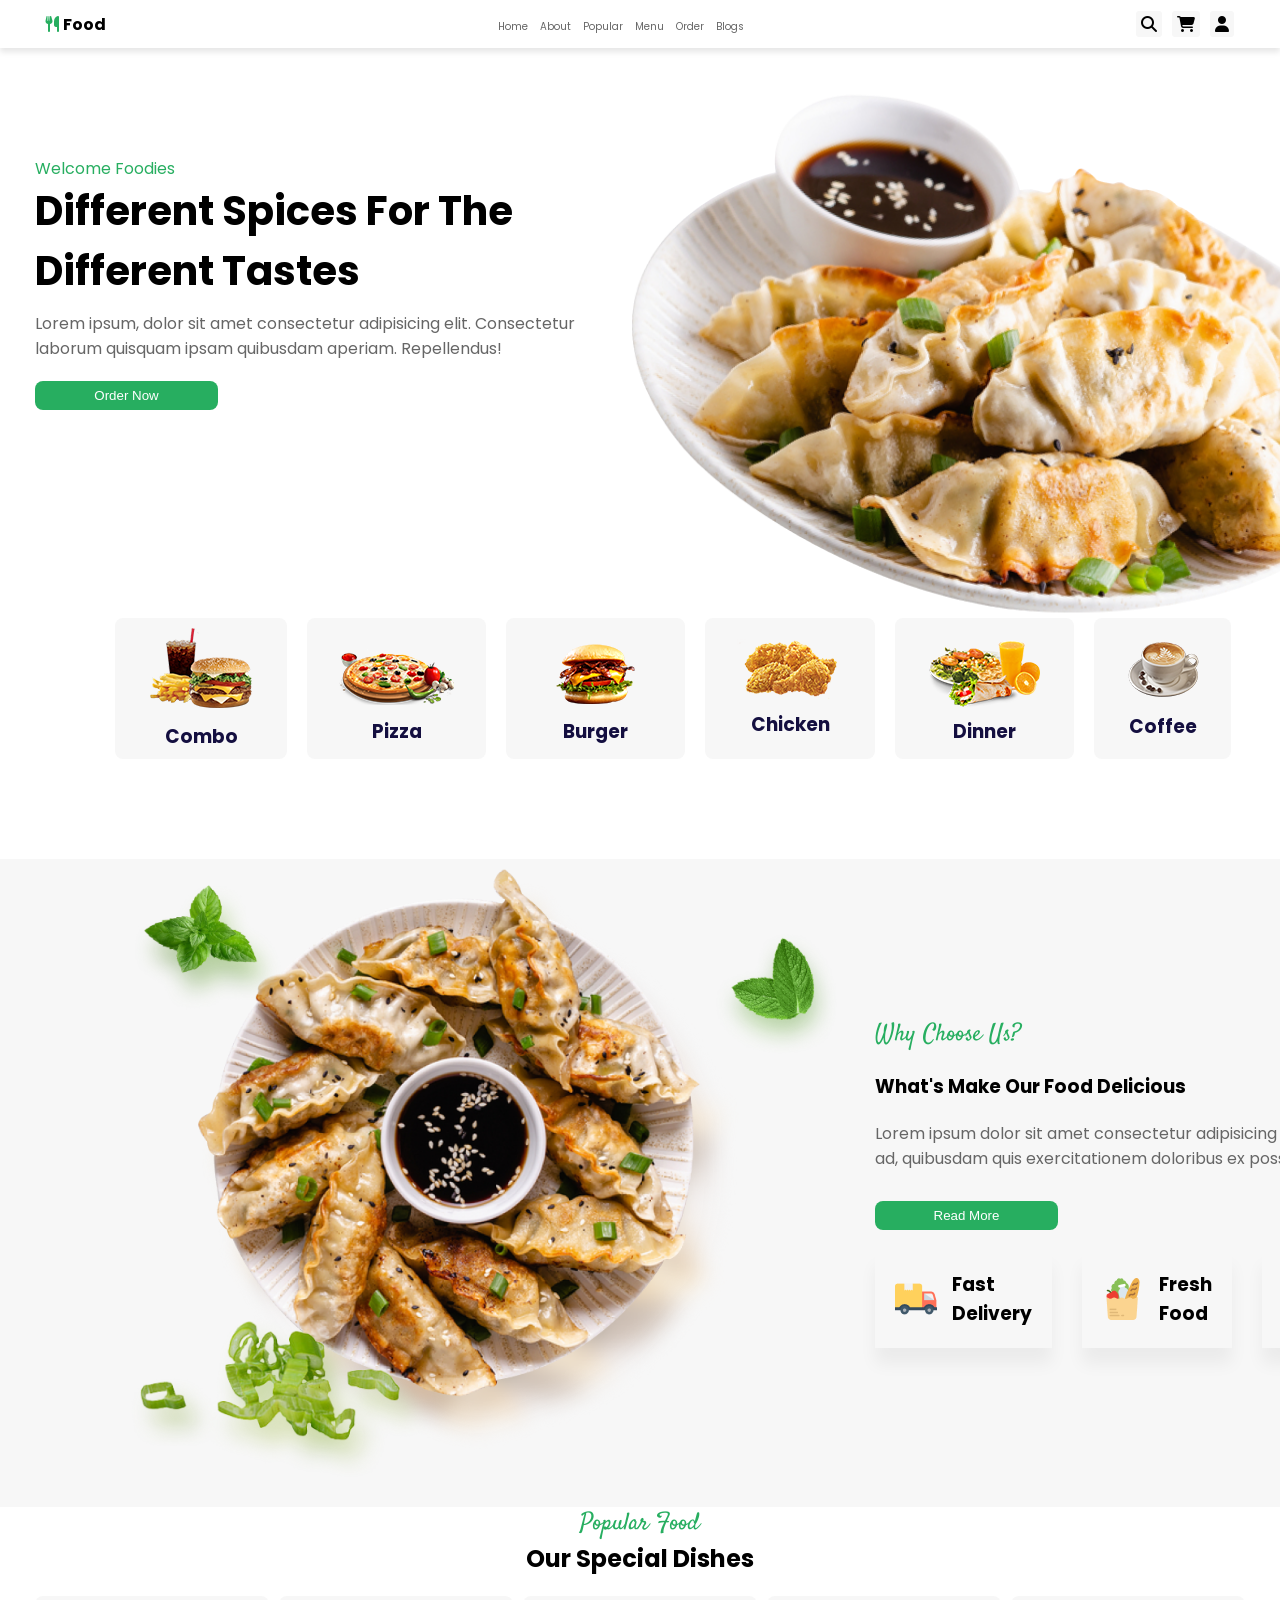
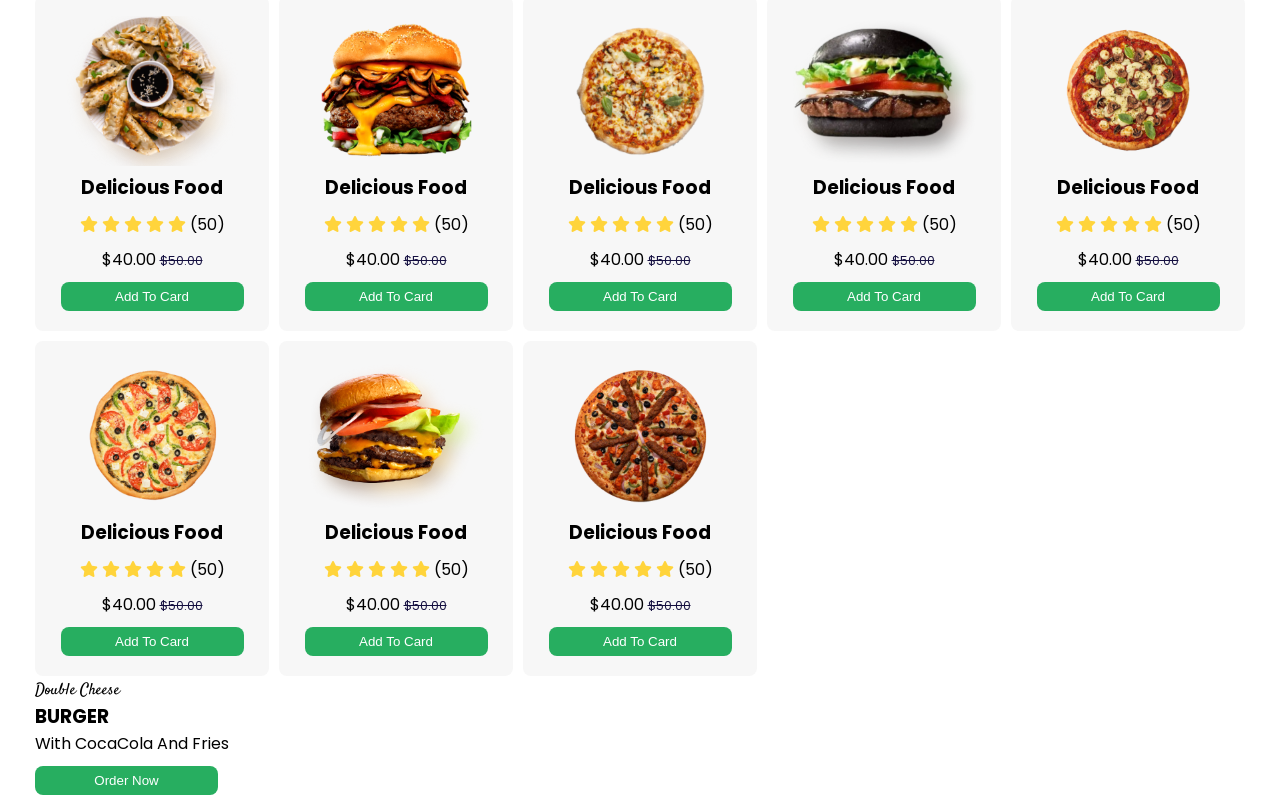
<file: index.html>
<!DOCTYPE html>
<html lang="en">
  <head>
    <meta charset="UTF-8" />
    <meta name="viewport" content="width=device-width, initial-scale=1.0" />
    <title>Food</title>
    <!-- css -->
    <link rel="stylesheet" href="/CSS/main.css" />
    <link
      rel="stylesheet"
      href="https://cdnjs.cloudflare.com/ajax/libs/font-awesome/6.7.2/css/all.min.css"
      integrity="sha512-Evv84Mr4kqVGRNSgIGL/F/aIDqQb7xQ2vcrdIwxfjThSH8CSR7PBEakCr51Ck+w+/U6swU2Im1vVX0SVk9ABhg=="
      crossorigin="anonymous"
      referrerpolicy="no-referrer"
    />
  </head>
  <body>
    <!-- header starts -->
    <header class="header" id="header">
      <div class="container">
        <div class="header__wrapper flex">
          <a href="#" class="header__logo">
            <i class="fa-solid fa-utensils" style="color: #27ae60"></i
            ><b class="logo__text"> Food </b>
          </a>
          <nav class="nav">
            <div class="nav__menu" id="nav-menu">
              <ul class="nav__list flex">
                <li class="nav__item">
                  <a href="#about" class="nav__link">Home</a>
                </li>

                <li class="nav__item">
                  <a href="#services" class="nav__link">About</a>
                </li>

                <li class="nav__item">
                  <a href="#menu" class="nav__link">Popular</a>
                </li>

                <li class="nav__item">
                  <a href="#contact" class="nav__link">Menu</a>
                </li>

                <li class="nav__item">
                  <a href="#contact" class="nav__link">Order</a>
                </li>

                <li class="nav__item">
                  <a href="#contact" class="nav__link">Blogs</a>
                </li>
              </ul>
            </div>
          </nav>
          <div class="header__buttons">
            <div class="header__search header__btn">
              <i class="fa-solid fa-magnifying-glass header__icon"></i>
            </div>

            <a href="/cart.html" class="header__btn">
              <i class="fa-solid fa-cart-shopping header__icon"></i>
            </a>

            <a href="#" class="header__btn">
              <i class="fa-solid fa-user header__icon"></i>
            </a>
          </div>
        </div>
      </div>
    </header>
    <!-- header ends -->
    <!-- main starts -->
    <section class="main" id="main">
      <div class="container">
        <div class="main__wrapper flex">
          <div class="main__left">
            <span class="main__span">Welcome Foodies</span>
            <h3 class="main__title title">
              Different Spices For The Different Tastes
            </h3>

            <!-- <i class="fa-solid fa-face-smile-wink" style="color: #27ae60;"></i> -->

            <p class="main__description">
              Lorem ipsum, dolor sit amet consectetur adipisicing elit.
              Consectetur laborum quisquam ipsam quibusdam aperiam. Repellendus!
            </p>

            <button class="main__button button">Order Now</button>
          </div>

          <div class="main__right">
            <img src="/images/main-img.png" alt="main-img" />
          </div>
        </div>
      </div>
    </section>
    <!-- main ends -->

    <section class="category" id="category">
      <div class="container">
        <div class="category__boxes">
          <a href="#" class="box">
            <img src="/images/cat-1.png" alt="cat-1" />
            <h3>Combo</h3>
          </a>

          <a href="#" class="box">
            <img src="/images/cat-2.png" alt="cat-2" />
            <h3>Pizza</h3>
          </a>

          <a href="#" class="box">
            <img src="/images/cat-3.png" alt="cat-3" />
            <h3>Burger</h3>
          </a>

          <a href="#" class="box">
            <img src="/images/cat-4.png" alt="cat-4" />
            <h3>Chicken</h3>
          </a>

          <a href="#" class="box">
            <img src="/images/cat-5.png" alt="cat-5" />
            <h3>Dinner</h3>
          </a>

          <a href="#" class="box">
            <img src="/images/cat-6.png" alt="cat-6" />
            <h3>Coffee</h3>
          </a>
        </div>
      </div>
    </section>

    <!-- about starts -->
    <section class="about" id="about">
      <div class="container">
        <div class="about__wrapper">
          <div class="about__left">
            <img src="/images/about-img.png" alt="about-img" />
          </div>

          <div class="about__right">
            <h2 class="about__title satisfy">Why Choose Us?</h2>
            <h3 class="about__subtitle">What's Make Our Food Delicious</h3>

            <p class="about__description">
              Lorem ipsum dolor sit amet consectetur adipisicing elit. Voluptas
              vitae nemo vero consequuntur ad, quibusdam quis exercitationem
              doloribus ex possimus.
            </p>

            <button class="about__button button">Read More</button>

            <div class="about__cards">
              <div class="about__card">
                <img src="/images/card-1.png" alt="card-1" />
                <h3 class="card__title">Fast Delivery</h3>
              </div>

              <div class="about__card">
                <img src="/images/card-2.png" alt="card-2" />
                <h3 class="card__title">Fresh Food</h3>
              </div>

              <div class="about__card">
                <img src="/images/card-3.png" alt="card-3" />
                <h3 class="card__title">Best Quality</h3>
              </div>

              <div class="about__card">
                <img src="/images/card-4.png" alt="card-4" />
                <h3 class="card__title">24/7 Support</h3>
              </div>
            </div>
          </div>
        </div>
      </div>
    </section>
    <!-- about ends -->

    <!-- popular starts -->
    <section class="popular" id="popular">
      <div class="container">
        <div class="popular__wrapper">
          <div class="popular__top">
            <h2 class="popular__title satisfy">Popular Food</h2>

            <h2 class="popular__title-2 title">Our Special Dishes</h2>
          </div>

          <div class="popular__cards">
            <div class="popular__card">
              <div class="card__top">
                <img src="/images/food-1.png" alt="food-1" />

                <!-- <i class="fa-solid fa-heart"></i> -->
              </div>

              <h3 class="food__card-title">Delicious Food</h3>

              <div class="stars">
                <i class="fa-solid fa-star star" style="color: #ffd43b"></i>
                <i class="fa-solid fa-star star" style="color: #ffd43b"></i>
                <i class="fa-solid fa-star star" style="color: #ffd43b"></i>
                <i class="fa-solid fa-star star" style="color: #ffd43b"></i>
                <i class="fa-solid fa-star star" style="color: #ffd43b"></i>
                <span class="popular__card-span">(50)</span>
              </div>

              <div class="price">
                $40.00 <span class="popular__card-price">$50.00</span>
              </div>

              <button class="popular__card-button button">Add To Card</button>
            </div>

            <div class="popular__card">
              <div class="card__top">
                <img src="/images/food-2.png" alt="food-2" />

                <!-- <i class="fa-solid fa-heart"></i> -->
              </div>

              <h3 class="food__card-title">Delicious Food</h3>

              <div class="stars">
                <i class="fa-solid fa-star star" style="color: #ffd43b"></i>
                <i class="fa-solid fa-star star" style="color: #ffd43b"></i>
                <i class="fa-solid fa-star star" style="color: #ffd43b"></i>
                <i class="fa-solid fa-star star" style="color: #ffd43b"></i>
                <i class="fa-solid fa-star star" style="color: #ffd43b"></i>
                <span class="popular__card-span">(50)</span>
              </div>

              <div class="price">
                $40.00 <span class="popular__card-price">$50.00</span>
              </div>

              <button class="popular__card-button button">Add To Card</button>
            </div>

            <div class="popular__card">
              <div class="card__top">
                <img src="/images/food-3.png" alt="food-3" />

                <!-- <i class="fa-solid fa-heart"></i> -->
              </div>

              <h3 class="food__card-title">Delicious Food</h3>

              <div class="stars">
                <i class="fa-solid fa-star star" style="color: #ffd43b"></i>
                <i class="fa-solid fa-star star" style="color: #ffd43b"></i>
                <i class="fa-solid fa-star star" style="color: #ffd43b"></i>
                <i class="fa-solid fa-star star" style="color: #ffd43b"></i>
                <i class="fa-solid fa-star star" style="color: #ffd43b"></i>
                <span class="popular__card-span">(50)</span>
              </div>

              <div class="price">
                $40.00 <span class="popular__card-price">$50.00</span>
              </div>

              <button class="popular__card-button button">Add To Card</button>
            </div>

            <div class="popular__card">
              <div class="card__top">
                <img src="/images/food-4.png" alt="food-4" />

                <!-- <i class="fa-solid fa-heart"></i> -->
              </div>

              <h3 class="food__card-title">Delicious Food</h3>

              <div class="stars">
                <i class="fa-solid fa-star star" style="color: #ffd43b"></i>
                <i class="fa-solid fa-star star" style="color: #ffd43b"></i>
                <i class="fa-solid fa-star star" style="color: #ffd43b"></i>
                <i class="fa-solid fa-star star" style="color: #ffd43b"></i>
                <i class="fa-solid fa-star star" style="color: #ffd43b"></i>
                <span class="popular__card-span">(50)</span>
              </div>

              <div class="price">
                $40.00 <span class="popular__card-price">$50.00</span>
              </div>

              <button class="popular__card-button button">Add To Card</button>
            </div>

            <div class="popular__card">
              <div class="card__top">
                <img src="/images/food-5.png" alt="food-5" />

                <!-- <i class="fa-solid fa-heart"></i> -->
              </div>

              <h3 class="food__card-title">Delicious Food</h3>

              <div class="stars">
                <i class="fa-solid fa-star star" style="color: #ffd43b"></i>
                <i class="fa-solid fa-star star" style="color: #ffd43b"></i>
                <i class="fa-solid fa-star star" style="color: #ffd43b"></i>
                <i class="fa-solid fa-star star" style="color: #ffd43b"></i>
                <i class="fa-solid fa-star star" style="color: #ffd43b"></i>
                <span class="popular__card-span">(50)</span>
              </div>

              <div class="price">
                $40.00 <span class="popular__card-price">$50.00</span>
              </div>

              <button class="popular__card-button button">Add To Card</button>
            </div>

            <div class="popular__card">
              <div class="card__top">
                <img src="/images/food-6.png" alt="food-6" />

                <!-- <i class="fa-solid fa-heart"></i> -->
              </div>

              <h3 class="food__card-title">Delicious Food</h3>

              <div class="stars">
                <i class="fa-solid fa-star star" style="color: #ffd43b"></i>
                <i class="fa-solid fa-star star" style="color: #ffd43b"></i>
                <i class="fa-solid fa-star star" style="color: #ffd43b"></i>
                <i class="fa-solid fa-star star" style="color: #ffd43b"></i>
                <i class="fa-solid fa-star star" style="color: #ffd43b"></i>
                <span class="popular__card-span">(50)</span>
              </div>

              <div class="price">
                $40.00 <span class="popular__card-price">$50.00</span>
              </div>

              <button class="popular__card-button button">Add To Card</button>
            </div>

            <div class="popular__card">
              <div class="card__top">
                <img src="/images/food-7.png" alt="food-7" />

                <!-- <i class="fa-solid fa-heart"></i> -->
              </div>

              <h3 class="food__card-title">Delicious Food</h3>

              <div class="stars">
                <i class="fa-solid fa-star star" style="color: #ffd43b"></i>
                <i class="fa-solid fa-star star" style="color: #ffd43b"></i>
                <i class="fa-solid fa-star star" style="color: #ffd43b"></i>
                <i class="fa-solid fa-star star" style="color: #ffd43b"></i>
                <i class="fa-solid fa-star star" style="color: #ffd43b"></i>
                <span class="popular__card-span">(50)</span>
              </div>

              <div class="price">
                $40.00 <span class="popular__card-price">$50.00</span>
              </div>

              <button class="popular__card-button button">Add To Card</button>
            </div>

            <div class="popular__card">
              <div class="card__top">
                <img src="/images/food-8.png" alt="food-8" />

                <!-- <i class="fa-solid fa-heart"></i> -->
              </div>

              <h3 class="food__card-title">Delicious Food</h3>

              <div class="stars">
                <i class="fa-solid fa-star star" style="color: #ffd43b"></i>
                <i class="fa-solid fa-star star" style="color: #ffd43b"></i>
                <i class="fa-solid fa-star star" style="color: #ffd43b"></i>
                <i class="fa-solid fa-star star" style="color: #ffd43b"></i>
                <i class="fa-solid fa-star star" style="color: #ffd43b"></i>
                <span class="popular__card-span">(50)</span>
              </div>

              <div class="price">
                $40.00 <span class="popular__card-price">$50.00</span>
              </div>

              <button class="popular__card-button button">Add To Card</button>
            </div>
          </div>
        </div>
      </div>
    </section>
    <!-- popular ends -->

    <!-- banners starts -->
    <section class="banners" id="banners">
      <div class="container">
        <div class="banners__wrapper">
          <span class="banners__title satisfy">Double Cheese</span>

          <h3 class="banners__subtitle">BURGER</h3>

          <p>With CocaCola And Fries</p>

          <button class="banners__button button">Order Now</button>
        </div>
      </div>
    </section>
    <!-- banners ends -->
  </body>
</html>
</file>
<file: CSS/main.css>
@import url(/CSS/shared.css);
/* header starts */

.header__logo {
  font-weight: 700;
}

.logo__text {
  color: var(--brand-black);
}

.nav__list {
  display: flex;
  gap: 12px;
}

.header__wrapper {
  padding: 11px;
}

.header {
  box-shadow: 0 4px 6px rgba(0, 0, 0, 0.1);
}

.header__buttons {
  display: flex;
  gap: 10px;
}

.nav__link {
  color: var(--brand-gray);
  font-weight: 400;
  font-size: 10px;
}

.nav__link:hover {
  color: var(--brand-green);
}

/* header ends */

/* main starts */
.main__title {
  font-size: 40px;
}

.main img {
  width: 840px;
  height: 641px;
}

.main__left {
  display: subgrid;
  flex-direction: column;
  gap: 20px;
}

.main__right {
  width: 655px;
  height: 470px;
}
.main__span {
  color: var(--brand-green);
}

.main__description {
  color: var(--brand-gray);
  padding: 10px 0px;
}

.button {
  background-color: var(--brand-green);
  color: var(--brand-white);
  border: none;
  border-radius: 8px;
  cursor: pointer;
  margin: 10px 0px 0px;
  padding: 7px 18px;
  width: 183px;
}

.button:hover {
  background-color: var(--brand-black2);
}

/* main ends */

/* category starts */
.category {
  padding: 100px;
}

.category__boxes {
  display: flex;
  gap: 20px;
}

.box {
  width: 210px;
  height: 141px;
  padding: 32px;
  display: flex;
  flex-direction: column;
  text-align: center;
  align-items: center;
  justify-content: center;
  border-radius: 8px;
  background: var(--light-gray);
}

.box:hover {
  background-color: var(--brand-green);
}

.box:hover h3 {
  color: var(--brand-white);
}

.box h3 {
  color: var(--brand-black2);
}
/* category ends */

/*about starts */

.about {
  background-color: var(--light-gray);
}

.about__left img {
  width: 840px;
  height: 641px;
}
.about__wrapper {
  display: flex;
}

.about__right {
  display: flex;
  flex-direction: column;
  justify-content: center;
  gap: 20px;
}

.about__description {
  color: var(--brand-gray);
}

.about__cards {
  display: flex;
  gap: 30px;
}
.about__card {
  display: flex;
  align-items: center;
  gap: 15px;
  box-shadow: 0 1rem 1rem rgba(0, 0, 0, 0.05);
  padding: 20px;
}

/* popular starts */
.popular__title {
  text-align: center;
}

.popular__title-2 {
  text-align: center;
}

.popular__cards {
  display: grid;
  grid-template-columns: repeat(auto-fit, minmax(200px, 1fr));
  gap: 10px;
}

.popular__card {
  background-color: var(--light-gray);
  display: flex;
  flex-direction: column;
  align-items: center;
  justify-content: center;
  padding: 20px;
  border-radius: 8px;
}

.popular__card img {
  width: 183px;
  height: 150px;
}

.stars {
  padding: 10px 0px;
}

.popular__card-price {
  text-decoration: line-through;
  color: var(--brand-black2);
  font-size: 12px;
}

.star:hover {
  color: var(--brand-green);
}

.popular__top {
  padding: 0px 0px 20px;
}

/* popular ends */

/* banners starts */
.banners__title {
  color: var(--brand-black);
}

.banners__Subtitle {
  color: var(--brand-red);
}
/* banners ends */
</file>
